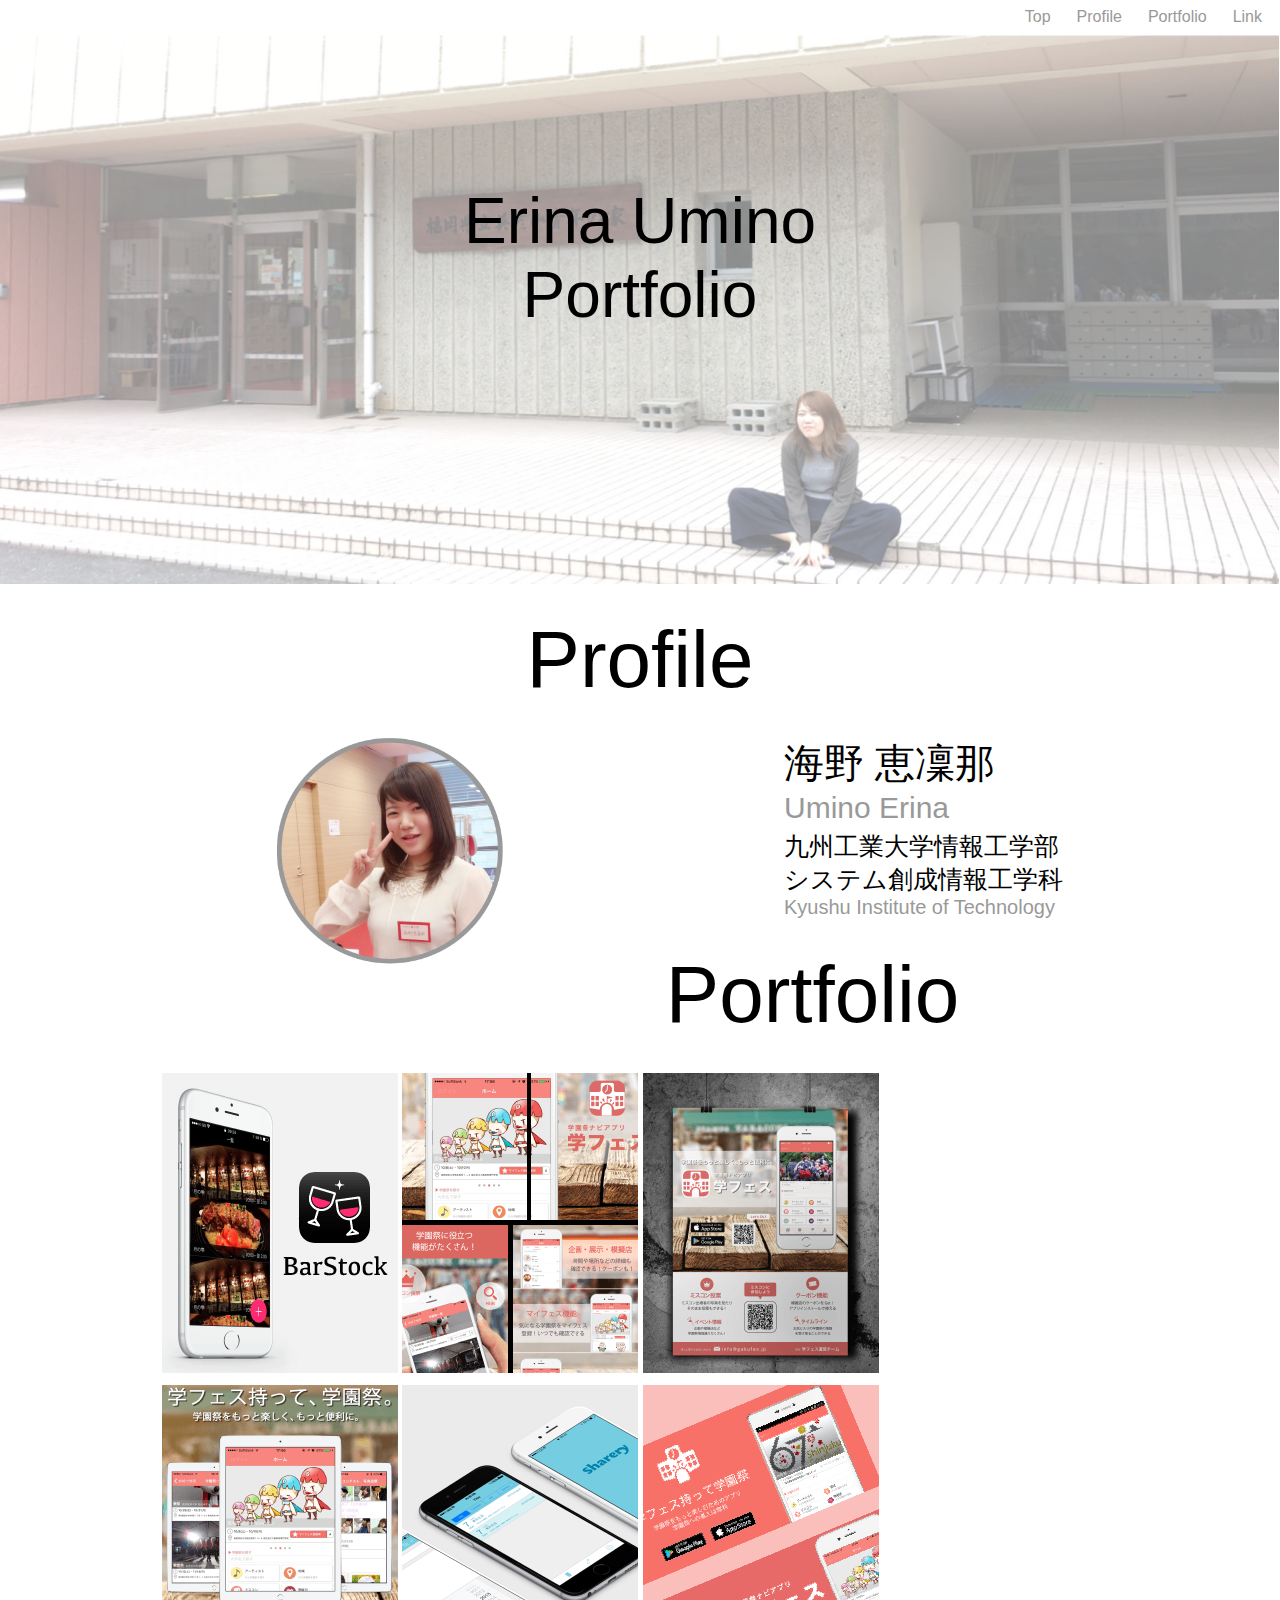
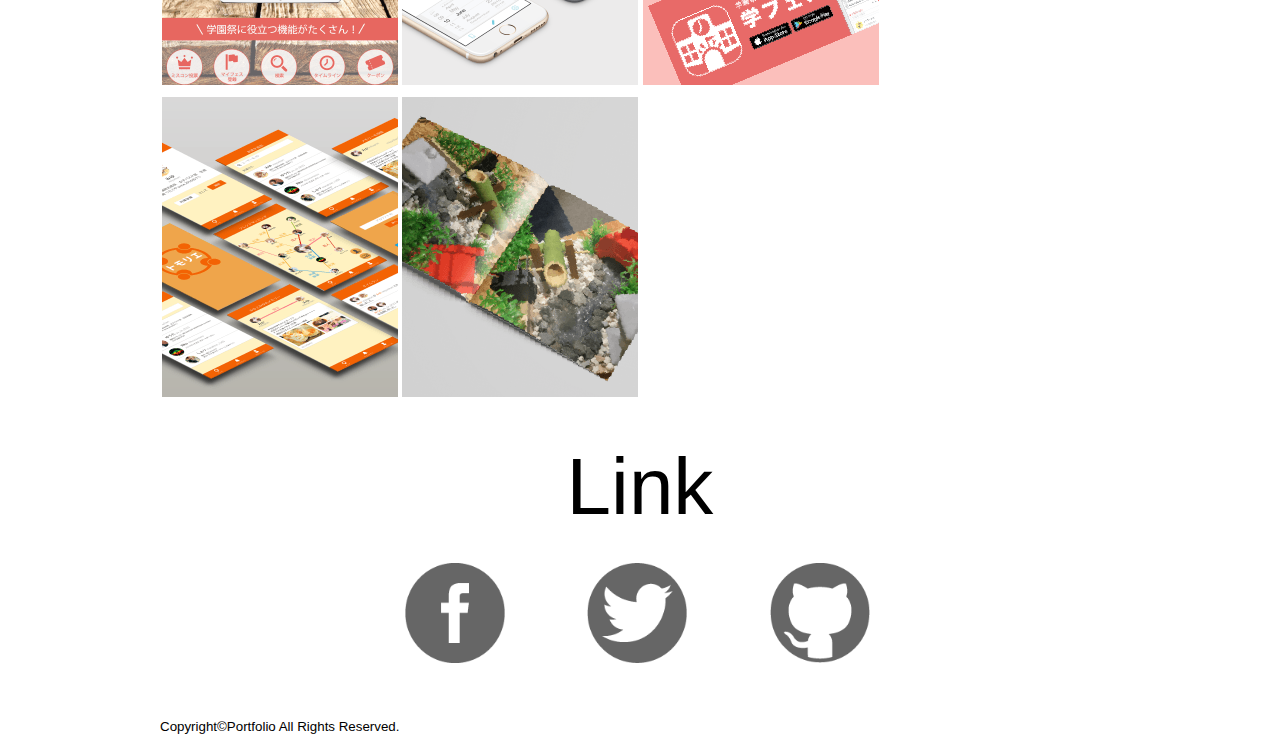
<file: index.html>
<!DOCTYPE html>
<html lang="ja">

<head>
  <script type="text/javascript" src="jquery-3.2.0.min.js"></script>
  <script type="text/javascript" src="action.js"></script>
  <meta charset="utf-8">
  <link rel="stylesheet" href="style.css">
  <title>Portfolio</title>
  <meta name="keywords" content="ポートフォリオ、九州工業大学">
  <meta name="description" content="ErinaUmino's Portfolio">

  <!-- ビューポートの設定 -->
	<meta name="viewport" content="width=device-width,initial-scale=1">

  <link rel="stylesheet" type="text/css"
   href="http://mplus-fonts.sourceforge.jp/webfonts/basic_latin/mplus_webfonts.css">
  <link rel="stylesheet" type="text/css"
   href="http://mplus-fonts.sourceforge.jp/webfonts/general-j/mplus_webfonts.css">

</head>

<body>

  <nav>
    <ul id="menu">
      <li><a href="#Link">Link</a></li>
      <li><a href="#portfolio">Portfolio</a></li>
      <li><a href="#profile">Profile</a></li>
      <li><a href="index.html">Top</a></li>
    </ul>
  </nav>
  <section id="top">
      <div class="top-image">
        <div class="layer">
      <p class="top-name">Erina Umino</p>
      <p class="top-title">Portfolio</p>
    </div>
      </div>
        </section>
  <div id="wrap">


    <section id="profile">
      <h1>Profile</h1>
      <div id="prof_detail">
      <img class="photo" src="image/prof_image.png" alt="" >
      <h2 class="name">海野 恵凜那</h2>
      <p class="englishname">Umino Erina</p>
      <h3 class="shcool">九州工業大学情報工学部<br>システム創成情報工学科</h3>
      <p class="englishshcool">Kyushu Institute of Technology</p>
    </div>
    </section>
    <section id="portfolio">
      <h1>Portfolio</h1>
      <table class="image">
        <tr>
          <td><a href="create1.html"><img src="image/image1/create1.png" alt=""></a></td>
          <td><a href="create2.html"><img src="image/image2/create2.png" alt=""></a></td>
          <td><a href="create3.html"><img src="image/image3/create3.png" alt=""></a></td>
          <td><a href="create4.html"><img src="image/image4/create4.png" alt=""></a></td>
          <td><a href="create5.html"><img src="image/image5/create5.png" alt=""></a></td>
          <td><a href="create6.html"><img src="image/image6/create6.png" alt=""></a></td>
          <td><a href="create7.html"><img src="image/image7/create7.png" alt=""></a></td>
          <td><a href="create8.html"><img src="image/image8/create8.png" alt=""></a></td>
        </tr>
  </table>
    </section>
    <section id="Link">
      <h1>Link</h1>
      <div class="link">
      <a href="https://www.facebook.com/erina0621"><img class="face" src="image/facebook.png" alt=""></a>
      <a href="https://twitter.com/etsuko1995"><img class="twi" src="image/twitter.png" alt=""></a>
      <a href="https://github.com/erinaumino"><img class="git" src="image/github.png" alt=""></a>
    </div>
  </section>
  <p><small class="co">Copyright&copy;Portfolio All Rights Reserved.</small></p>

</div>
</body>

</html>
</file>
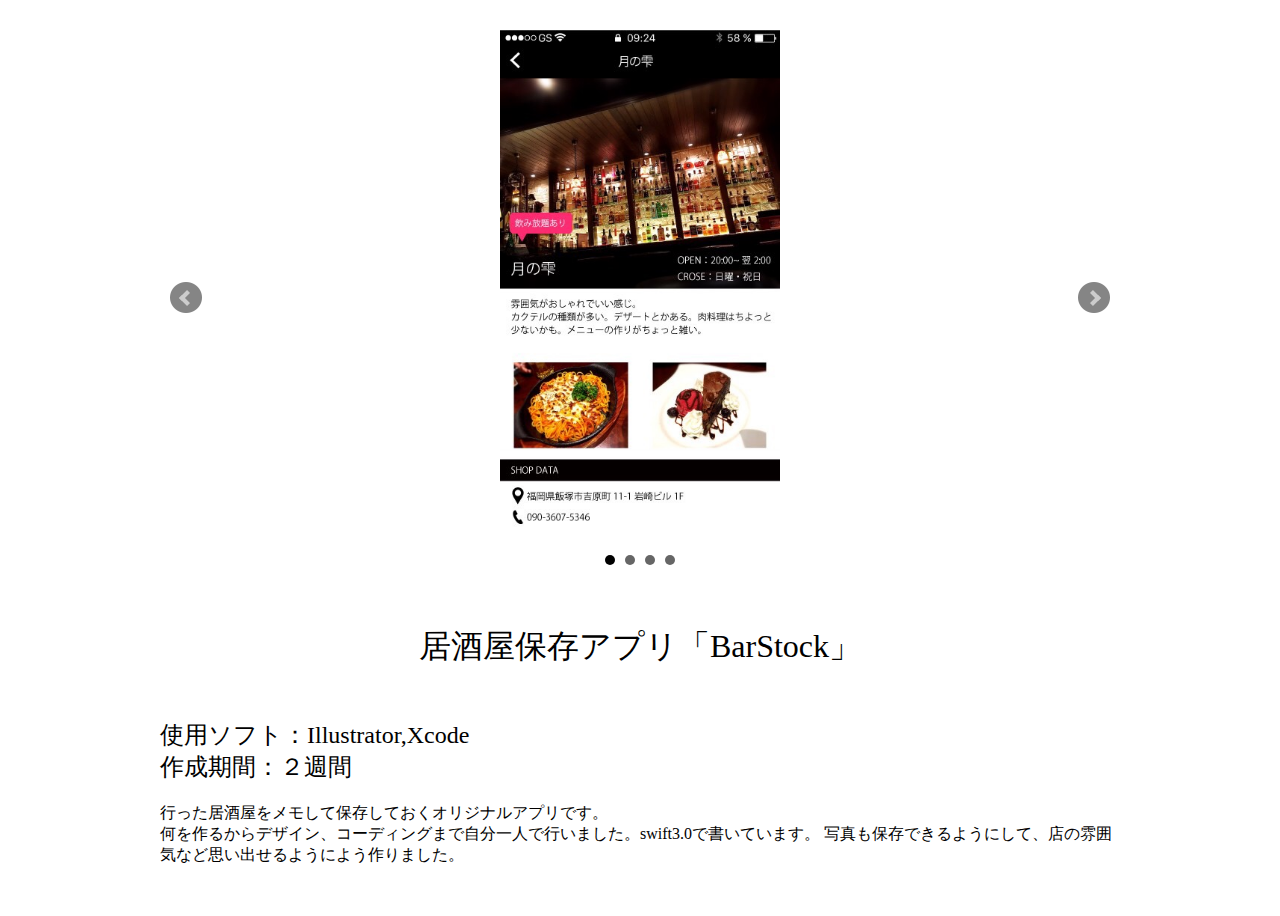
<file: create1.html>
<!DOCTYPE html>
<html lang="ja">

<head>
  <meta charset="utf-8">
  <link rel="stylesheet" href="creates.css">
  <title>Create1</title>

  <!--
  <link rel="stylesheet" href="http://code.jquery.com/mobile/1.4.5/jquery.mobile-1.4.5.min.css" />
  <script src="http://code.jquery.com/jquery-1.11.1.min.js"></script>
  <script src="http://code.jquery.com/mobile/1.4.5/jquery.mobile-1.4.5.min.js"></script>
  -->

  <script src="https://ajax.googleapis.com/ajax/libs/jquery/1.10.2/jquery.min.js"></script>
      <script src="jquery.bxslider.min.js"></script>
      <link href="jquery.bxslider.css" rel="stylesheet" />
      <script type="text/javascript">
              $(document).ready(function(){
                  $('.bxslider').bxSlider({
                      auto: false,
                  });
            });
      </script>

</head>

<body>
<!--
<div class="slider">
  <div class="slideset">
    <div class="slide"><img src="image/image1/Splash.JPG" alt=""></div>
    <div class="slide"><img src="image/image1/List.JPG" alt=""></div>
    <div class="slide"><img src="image/image1/Post.JPG" alt=""></div>
    <div class="slide"><img src="image/image1/Show.JPG" alt=""></div>
  </div>

</div>
<div class="slider-prev"><button>前へ</button></div>
<div class="slider-next"><button>次へ</button></div>
-->
  <div id="wrap">
<ul class="bxslider">
    <li><img src="image/image1/Splash.JPG" alt=""></li>
    <li><img src="image/image1/List.JPG"></li>
    <li><img src="image/image1/Post.JPG"></li>
    <li><img src="image/image1/Show.JPG"></li>
  </ul>
  <!--<img class="mainimage" src="image/create1_image.png" alt=""/>-->

  <h1>居酒屋保存アプリ「BarStock」</h1>
  <h2>使用ソフト：Illustrator,Xcode<br>作成期間：２週間</h2>
  <p>行った居酒屋をメモして保存しておくオリジナルアプリです。<br>
    何を作るからデザイン、コーディングまで自分一人で行いました。swift3.0で書いています。
    写真も保存できるようにして、店の雰囲気など思い出せるようによう作りました。
  </div>

<!--
  <footer>JavaScript Samples</footer>
  <script>
  (function(){
  var slideWidth = $('.slide').outerWidth(); // .slideの幅を取得して代入
var slideNum = $('.slide').length;  // .slideの数を取得して代入
var slideSetWidth = slideWidth * slideNum; // .slideの幅×数で求めた値を代入
$('.slideSet').css('width', slideSetWidth); // .slideSetのスタイルシートにwidth: slideSetWidthを指定

var slideCurrent = 0; // 現在地を示す変数


// アニメーションの実行
var sliding = function(){
  // slideCurrentが0以下だったら
    if( slideCurrent < 0 ){
      slideCurrent = slideNum - 1;

    // slideCurrentがslideNumを超えたら
    }else if( slideCurrent > slideNum - 1){ // slideCUrrent >= slideNumでも可
      slideCurrent = 0;

    }

$('.slideSet').stop().animate({
  left: slideCurrent * -slideWidth
});

$('.slideSet').animate({
  left: slideCurrent * -slideWidth
});
}

// 前へボタンが押されたとき
$('.slider-prev').click(function(){
  slideCurrent--;
  sliding();
});

// 次へボタンが押されたとき
$('.slider-next').click(function(){
  slideCurrent++;
  sliding();
});
}());
  </script>
-->
</body>

</html>
</file>
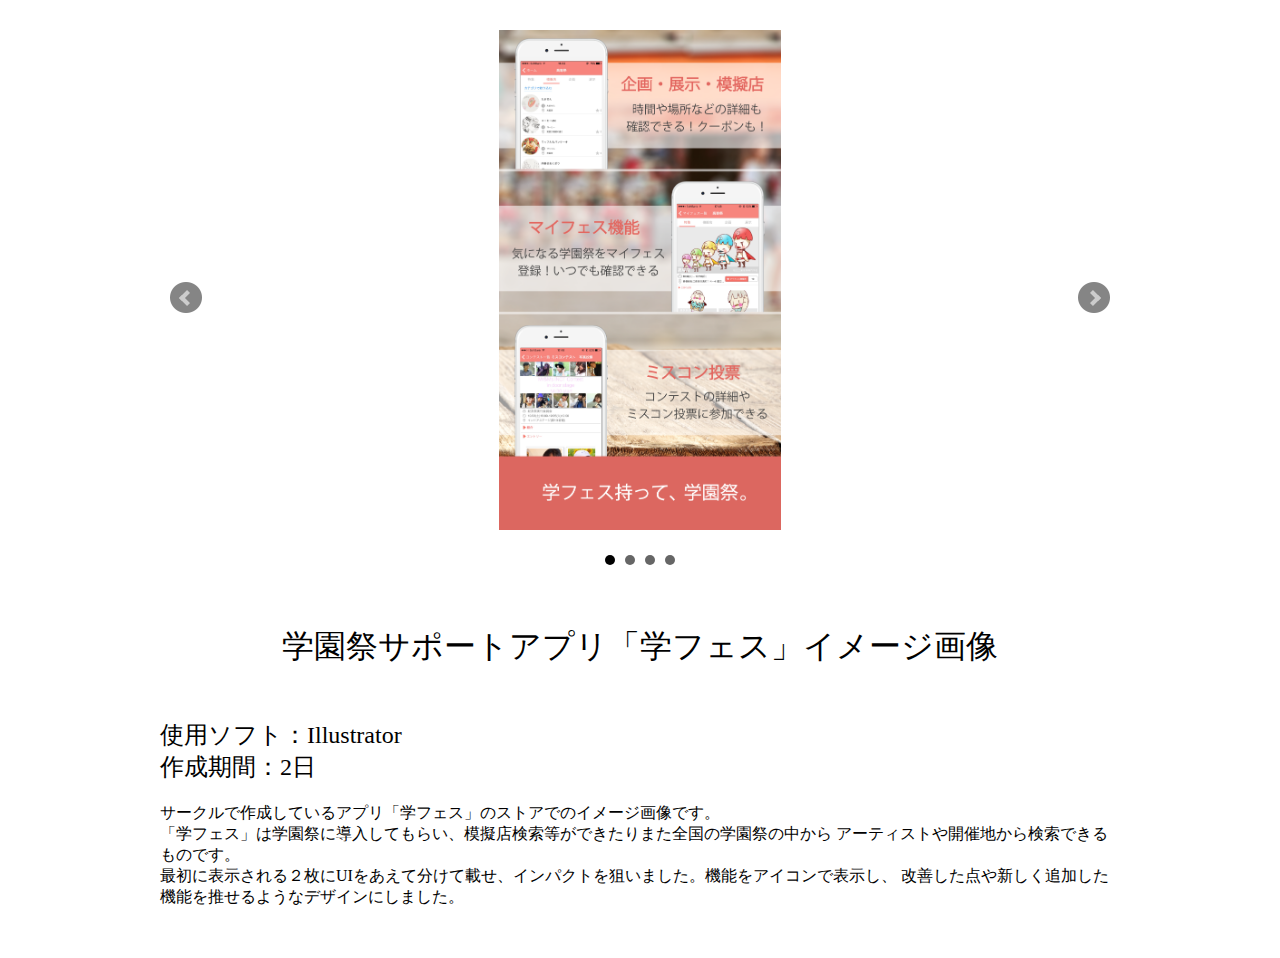
<file: create2.html>
<!DOCTYPE html>
<html lang="ja">

<head>
  <meta charset="utf-8">
  <link rel="stylesheet" href="creates.css">
  <title>Create2</title>
  <script src="https://ajax.googleapis.com/ajax/libs/jquery/1.10.2/jquery.min.js"></script>
      <script src="jquery.bxslider.min.js"></script>
      <link href="jquery.bxslider.css" rel="stylesheet" />
      <script type="text/javascript">
              $(document).ready(function(){
                  $('.bxslider').bxSlider({
                      auto: false,
                  });
          	});
      </script>
</head>

<body>
  <div id="wrap">
    <ul class="bxslider">
      <li><img src="image/image2/1.png" alt=""></li>
  		<li><img src="image/image2/2.png"></li>
  		<li><img src="image/image2/3.png"></li>
      <li><img src="image/image2/4.png"></li>
  	</ul>

  <!--<img class="mainimage" src="image/create2_image.png" alt=""/>-->

  <h1>学園祭サポートアプリ「学フェス」イメージ画像</h1>
  <h2>使用ソフト：Illustrator<br>作成期間：2日</h2>
  <p>サークルで作成しているアプリ「学フェス」のストアでのイメージ画像です。<br>
    「学フェス」は学園祭に導入してもらい、模擬店検索等ができたりまた全国の学園祭の中から
    アーティストや開催地から検索できるものです。<br>
    最初に表示される２枚にUIをあえて分けて載せ、インパクトを狙いました。機能をアイコンで表示し、
    改善した点や新しく追加した機能を推せるようなデザインにしました。
  </div>
</body>

</html>
</file>
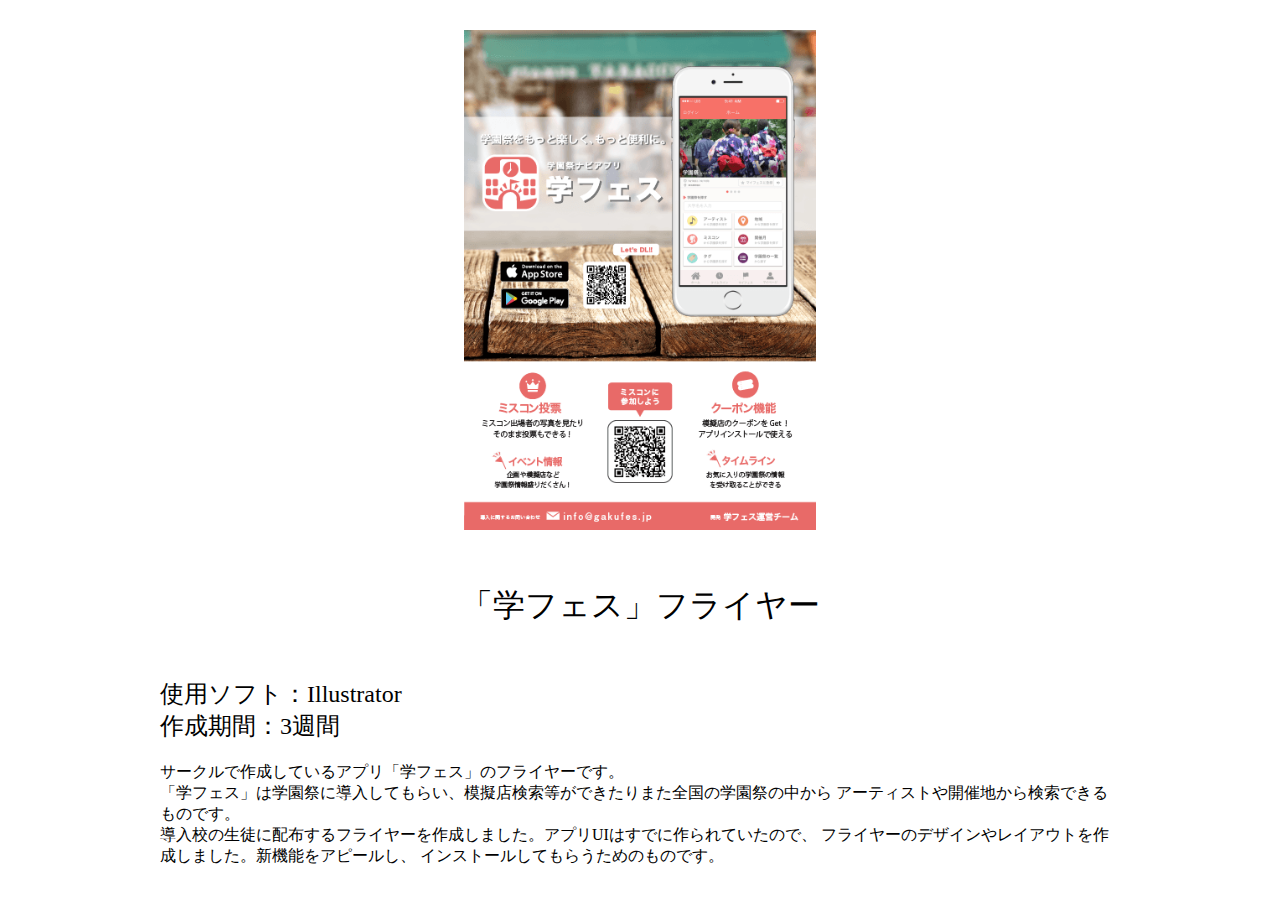
<file: create3.html>
<!DOCTYPE html>
<html lang="ja">

<head>
  <meta charset="utf-8">
  <link rel="stylesheet" href="creates.css">
  <title>Create3</title>
</head>

<body>
  <div id="wrap">
  <div class="mainimage"><img src="image/image3/1.png" alt=""/></div>
  <h1>「学フェス」フライヤー</h1>
  <h2>使用ソフト：Illustrator<br>作成期間：3週間</h2>
  <p>サークルで作成しているアプリ「学フェス」のフライヤーです。<br>
    「学フェス」は学園祭に導入してもらい、模擬店検索等ができたりまた全国の学園祭の中から
    アーティストや開催地から検索できるものです。<br>
    導入校の生徒に配布するフライヤーを作成しました。アプリUIはすでに作られていたので、
    フライヤーのデザインやレイアウトを作成しました。新機能をアピールし、
    インストールしてもらうためのものです。
  </div>
</body>

</html>
</file>
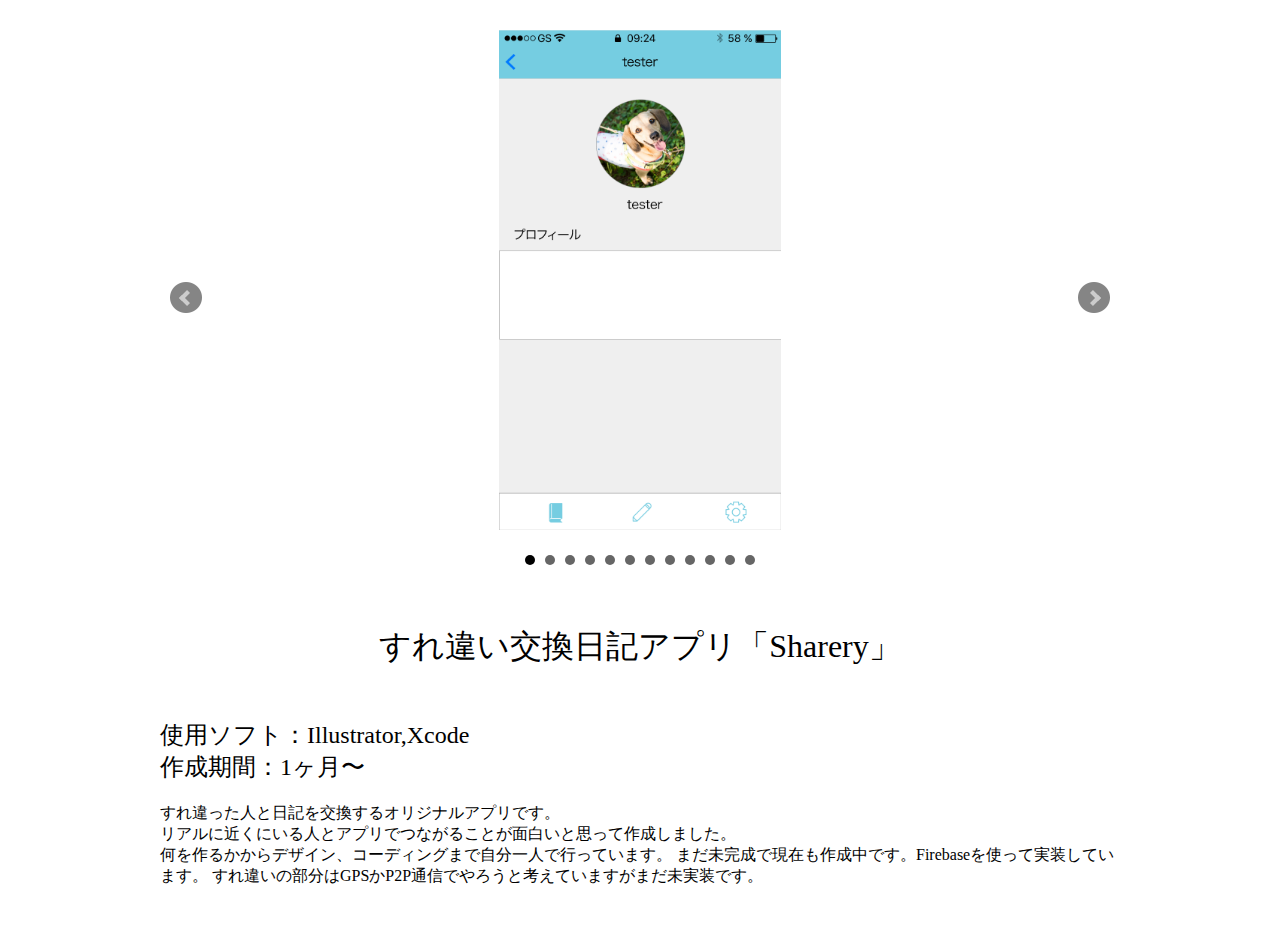
<file: create5.html>
<!DOCTYPE html>
<html lang="ja">

<head>
  <meta charset="utf-8">
  <link rel="stylesheet" href="creates.css">
  <title>Create5</title>
  <script src="https://ajax.googleapis.com/ajax/libs/jquery/1.10.2/jquery.min.js"></script>
      <script src="jquery.bxslider.min.js"></script>
      <link href="jquery.bxslider.css" rel="stylesheet" />
      <script type="text/javascript">
              $(document).ready(function(){
                  $('.bxslider').bxSlider({
                      auto: false,
                  });
          	});
      </script>
</head>

<body>
  <div id="wrap">
    <ul class="bxslider">
      <li><img src="image/image5/splash.png"></li>
  		<li><img src="image/image5/login.png"></li>
  		<li><img src="image/image5/create_account.png"></li>
      <li><img src="image/image5/home.png"></li>
      <li><img src="image/image5/write_diary.png"></li>
  		<li><img src="image/image5/setting.png"></li>
  		<li><img src="image/image5/mailaddress_edit.png"></li>
      <li><img src="image/image5/password_edit.png"></li>
      <li><img src="image/image5/username_edit.png"></li>
  		<li><img src="image/image5/profile_edit.png"></li>
  		<li><img src="image/image5/show_diary.png"></li>
      <li><img src="image/image5/user_account.png"></li>
  	</ul>
  <h1>すれ違い交換日記アプリ「Sharery」</h1>
  <h2>使用ソフト：Illustrator,Xcode<br>作成期間：1ヶ月〜</h2>
  <p>すれ違った人と日記を交換するオリジナルアプリです。<br>
    リアルに近くにいる人とアプリでつながることが面白いと思って作成しました。<br>
    何を作るかからデザイン、コーディングまで自分一人で行っています。
    まだ未完成で現在も作成中です。Firebaseを使って実装しています。
    すれ違いの部分はGPSかP2P通信でやろうと考えていますがまだ未実装です。
  </div>
</body>

</html>
</file>
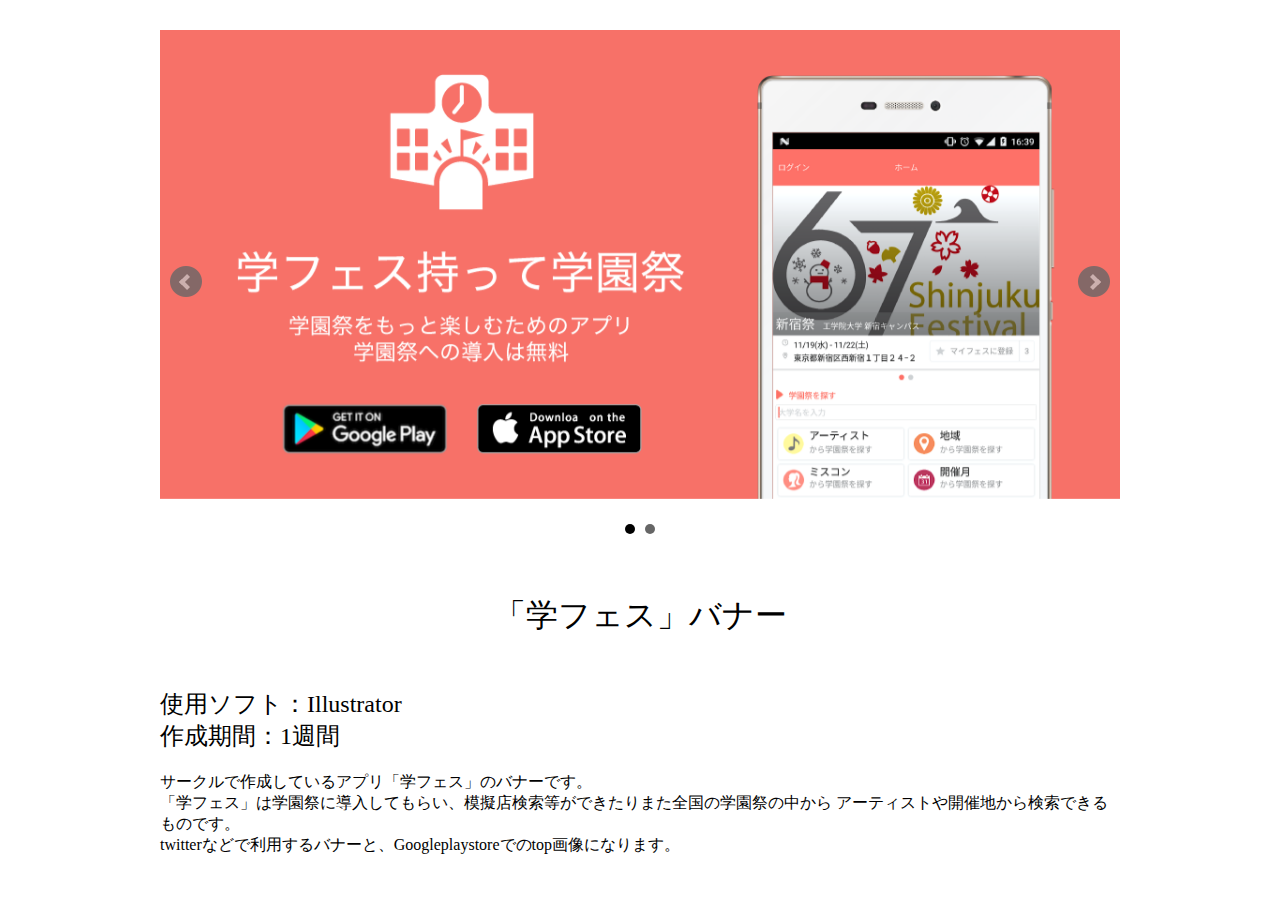
<file: create6.html>
<!DOCTYPE html>
<html lang="ja">

<head>
  <meta charset="utf-8">
  <link rel="stylesheet" href="creates.css">
  <title>Create6</title>
  <script src="https://ajax.googleapis.com/ajax/libs/jquery/1.10.2/jquery.min.js"></script>
      <script src="jquery.bxslider.min.js"></script>
      <link href="jquery.bxslider.css" rel="stylesheet" />
      <script type="text/javascript">
              $(document).ready(function(){
                  $('.bxslider').bxSlider({
                      auto: false,
                  });
          	});
      </script>
</head>

<body>
  <div id="wrap">
    <ul class="bxslider">
      <li><img src="image/image6/Android_gakufes_design.png"></li>
  		<li><img src="image/image6/gakufes_PR.png"></li>
  	</ul>
  <h1>「学フェス」バナー</h1>
  <h2>使用ソフト：Illustrator<br>作成期間：1週間</h2>
  <p>サークルで作成しているアプリ「学フェス」のバナーです。<br>
    「学フェス」は学園祭に導入してもらい、模擬店検索等ができたりまた全国の学園祭の中から
    アーティストや開催地から検索できるものです。<br>
    twitterなどで利用するバナーと、Googleplaystoreでのtop画像になります。
  </div>
</body>

</html>
</file>
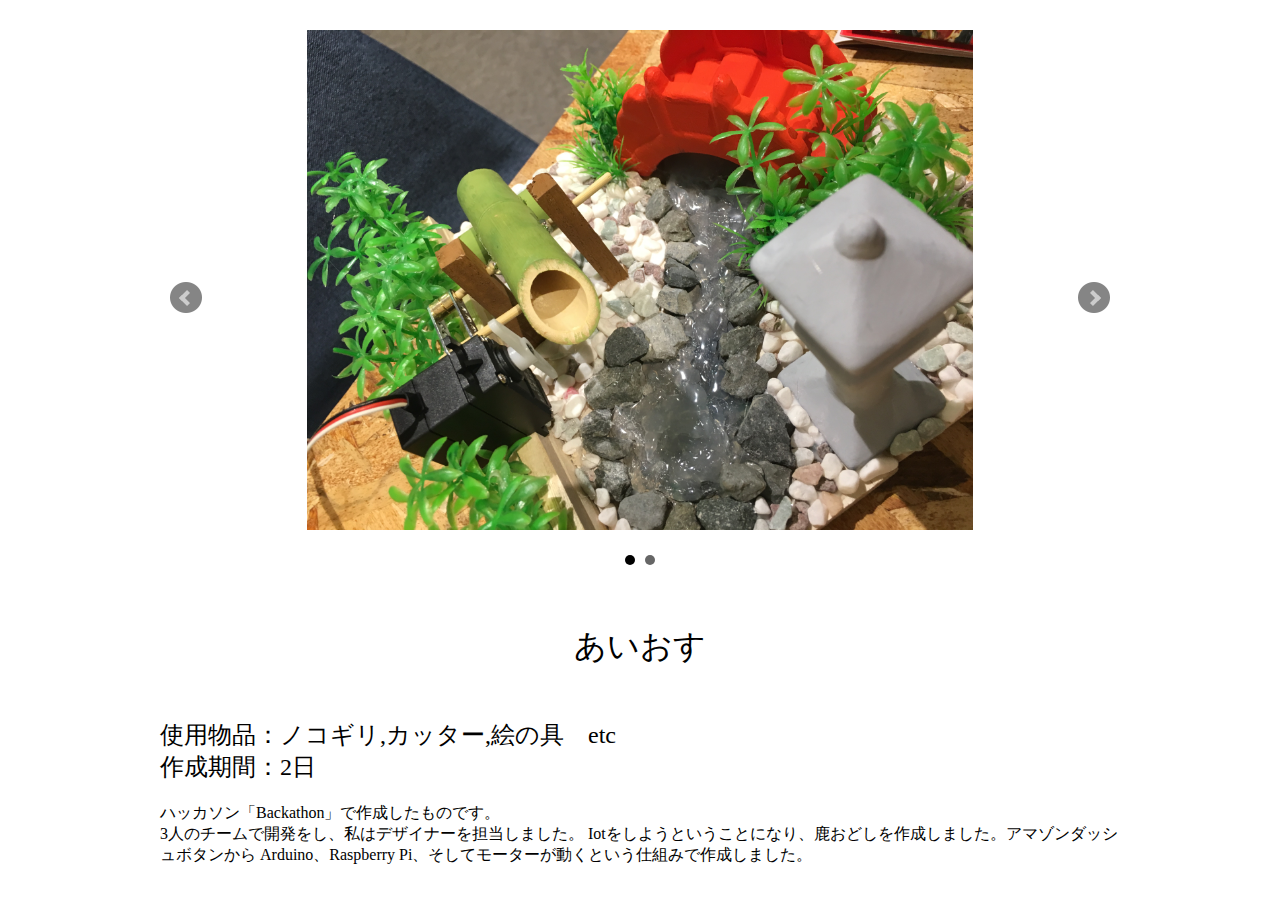
<file: create8.html>
<!DOCTYPE html>
<html lang="ja">

<head>
  <meta charset="utf-8">
  <link rel="stylesheet" href="creates.css">
  <title>Create8</title>
  <script src="https://ajax.googleapis.com/ajax/libs/jquery/1.10.2/jquery.min.js"></script>
      <script src="jquery.bxslider.min.js"></script>
      <link href="jquery.bxslider.css" rel="stylesheet" />
      <script type="text/javascript">
              $(document).ready(function(){
                  $('.bxslider').bxSlider({
                      auto: false,
                  });
          	});
      </script>
</head>

<body>
  <div id="wrap">
    <ul class="bxslider">
      <li><img src="image/image8/1.JPG"></li>
  		<li><img src="image/image8/2.JPG"></li>
  	</ul>
  <h1>あいおす</h1>
  <h2>使用物品：ノコギリ,カッター,絵の具　etc<br>作成期間：2日</h2>
  <p>ハッカソン「Backathon」で作成したものです。<br>
    3人のチームで開発をし、私はデザイナーを担当しました。
    Iotをしようということになり、鹿おどしを作成しました。アマゾンダッシュボタンから
    Arduino、Raspberry Pi、そしてモーターが動くという仕組みで作成しました。
</body>

</html>
</file>
<file: style.css>
@charset "UTF-8";

#wrap{
  width: 960px;
  margin: 0 auto;
}

*{
  margin: 0;
  padding: 0;
  font-family:
       "M+ C Type-1 (basic latin) Thin",
       "M+ Type-1 (general-j) Thin", "Hiragino Sans", sans-serif;
  font-weight: 100;
}

nav{
  overflow: hidden;
  background: #ffffff;
  margin-bottom: 0px;
}

nav li{
  float: right;
  list-style-type: none;
  margin-right: 10px;
}

nav a{
  text-decoration: none;
  color: #999999;
  padding: 8px;
  display: block;;
  transition: 0.5s;
}
nav a:hover{
  background: #fff;
  color: #ff4c4c;
}

.top-image{
  max-width: 100%;
  height: 550px;
  background-image: url(image/main.png);
  background-repeat: no-repeat;
  background-size: 100% auto;
}

.layer{
  width: auto;
  height: 550px;
  background-color:	rgba(255,255,255,0.5);
}

/*.top-image{
  float: left;
  width: 100vw;
  margin: 0 auto;
  opacity: 0.4;
  -ms-filter: "top-image(opacity=40)";
}*/

.top-name{
  font-size: 400%;
  text-align: center;
  padding-top: 150px;
}

.top-title{
  font-size: 400%;
  text-align: center;
}

h1{
  text-align: center;
  font-size: 80px;
  width: auto;
  margin-bottom: 30px;
  margin-top: 30px;
  font-weight : normal;
}

#prof_detail img{
  float: left;
  display: block;
  margin-left: 12%;
  margin-bottom: 10px;
}

.photo{
  max-width: 230px;
  height: auto;
}

.name{
  text-align: left;
  font-size: 40px;
  margin-left: 65%;
  font-weight : normal;
}

.englishname{
  text-align: left;
  font-size: 30px;
  margin-bottom: 5px;
    margin-left: 65%;
  color: #999999;
  font-weight : normal;
}

.shcool{
  text-align: left;
  font-size: 25px;
  margin-left: 65%;
  font-weight : normal;
}

.englishshcool{
  text-align: left;
  font-size: 20px;
  margin-left: 65%;
  margin-bottom: 30px;
  color: #999999;
  font-weight : normal;
}
/*
.image{
  display: table-cell;
  margin: 0;
}


.image img:hover{
  opacity: 0.4;
  -ms-filter: "top-image(opacity=40)";
}
.image img{
  float: left;
}

.image{
  overflow: hidden;
}
*/

table.image {
   display: block;
   border: none;
}
table.image tr {
   display: inline;
}
table.image td {
   display: inline-block;
   margin-bottom: 8px;
}

.face{
  margin-right: 78px;
  margin-left: 245px;
}

.twi{
  margin: 0 auto;
}

.git{
  margin-right: 245px;
  margin-left: 78px;
}

.link img{
  width: 100px;
  height: 100px;
  margin-bottom: 50px;
}

.link img:hover{
  opacity: 0.4;
  -ms-filter: "top-image(opacity=40)";
}

@@media screen and (max-width:640px) {


  h1{
    font-size: 40px;
  }
  #prof_detail img{
    text-align: center;
    display: block;
    margin-bottom: 10px;
  }
}
</file>
<file: creates.css>
@charset "UTF-8";

*{
  margin: 0;
  padding: 0;
  font-family: "Hiragino Sans";
  font-weight: 100;
}

#wrap{
  width: 960px;
  margin: 0 auto;
  margin-top: 30px;
}

/*
.mainimage{
  width: 100vw;
  height: auto;
}
*/

h1{
  margin-top: 50px;
  text-align: center;
  font-weight: 200;
}

h2{
  margin-top: 50px;
  margin-bottom: 20px;
}

p{
  margin-bottom: 50px
}

img{
  width: auto;
  max-height: 500px;
  margin: 0 auto;
}

.mainimage {
  text-align: center;
}

/*
.slider .slide {
  width: 100vw;
  height: 500px;
  border: 1px solid #f00;
  float: left;
  text-align: center;
}

.slider .slideSet {
  position: absolute;
}

.slider {
  width: 100vw;
  height: 500px;
  overflow: hidden;
  position: relative;
}

div.slider-prev{
  text-align: left;
  float: left;
}

div.slider-next{
  text-align: right;
  float: right;
}
*/
</file>
